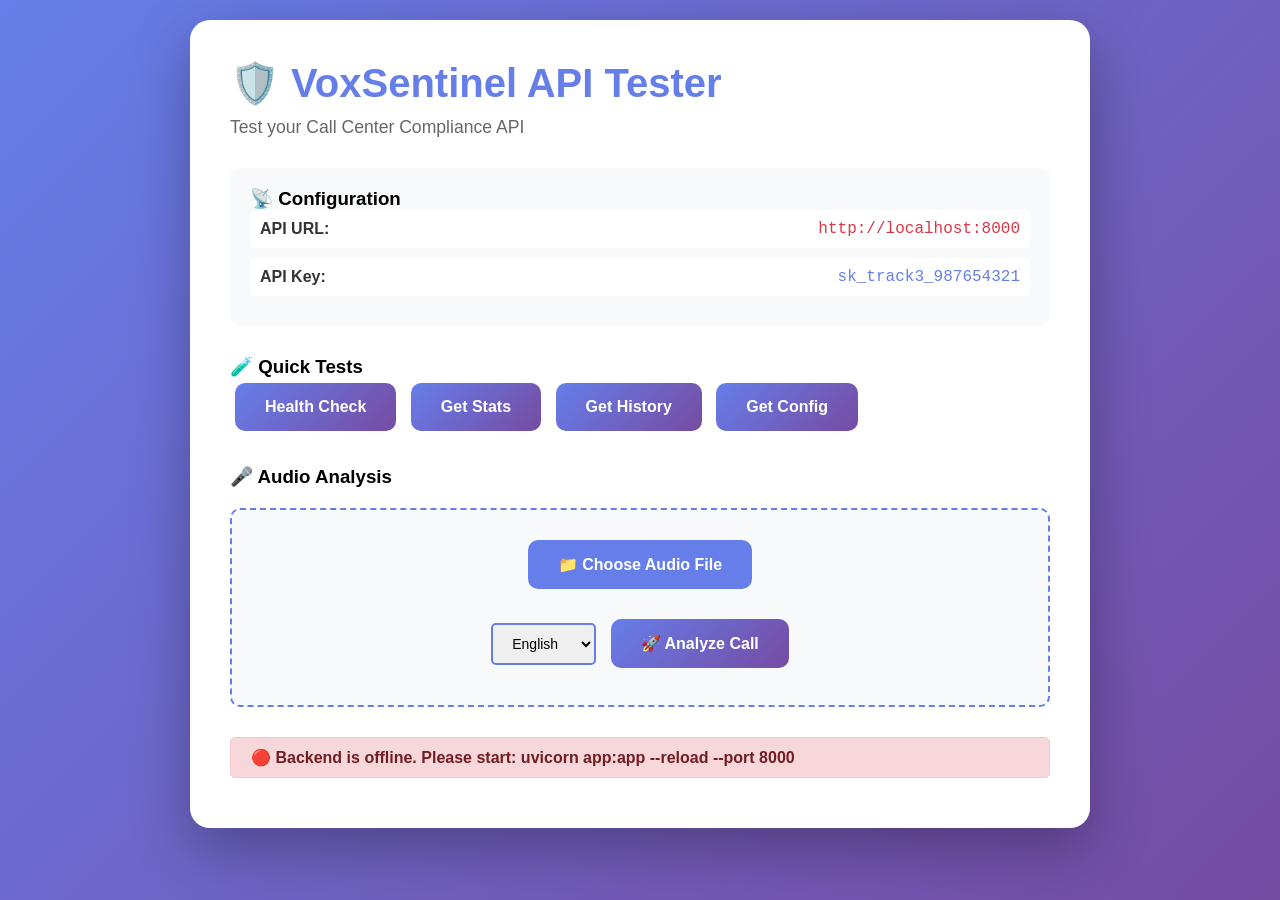
<file: test_api.html>
<!DOCTYPE html>
<html lang="en">
<head>
    <meta charset="UTF-8">
    <meta name="viewport" content="width=device-width, initial-scale=1.0">
    <title>VoxSentinel API Tester</title>
    <style>
        * {
            margin: 0;
            padding: 0;
            box-sizing: border-box;
        }
        
        body {
            font-family: 'Segoe UI', Tahoma, Geneva, Verdana, sans-serif;
            background: linear-gradient(135deg, #667eea 0%, #764ba2 100%);
            min-height: 100vh;
            padding: 20px;
        }
        
        .container {
            max-width: 900px;
            margin: 0 auto;
            background: white;
            border-radius: 20px;
            padding: 40px;
            box-shadow: 0 20px 60px rgba(0,0,0,0.3);
        }
        
        h1 {
            color: #667eea;
            margin-bottom: 10px;
            font-size: 2.5em;
        }
        
        .subtitle {
            color: #666;
            margin-bottom: 30px;
            font-size: 1.1em;
        }
        
        .config-section {
            background: #f8f9fa;
            padding: 20px;
            border-radius: 10px;
            margin-bottom: 30px;
        }
        
        .config-item {
            display: flex;
            justify-content: space-between;
            margin-bottom: 10px;
            padding: 10px;
            background: white;
            border-radius: 5px;
        }
        
        .config-label {
            font-weight: bold;
            color: #333;
        }
        
        .config-value {
            font-family: 'Courier New', monospace;
            color: #667eea;
        }
        
        .test-section {
            margin-bottom: 30px;
        }
        
        .test-button {
            background: linear-gradient(135deg, #667eea 0%, #764ba2 100%);
            color: white;
            border: none;
            padding: 15px 30px;
            border-radius: 10px;
            font-size: 16px;
            font-weight: bold;
            cursor: pointer;
            margin: 5px;
            transition: transform 0.2s, box-shadow 0.2s;
        }
        
        .test-button:hover {
            transform: translateY(-2px);
            box-shadow: 0 5px 15px rgba(102, 126, 234, 0.4);
        }
        
        .test-button:active {
            transform: translateY(0);
        }
        
        .upload-section {
            border: 2px dashed #667eea;
            padding: 30px;
            border-radius: 10px;
            text-align: center;
            margin: 20px 0;
            background: #f8f9fa;
        }
        
        input[type="file"] {
            display: none;
        }
        
        .file-label {
            display: inline-block;
            background: #667eea;
            color: white;
            padding: 15px 30px;
            border-radius: 10px;
            cursor: pointer;
            font-weight: bold;
            transition: background 0.3s;
        }
        
        .file-label:hover {
            background: #764ba2;
        }
        
        select {
            padding: 10px 15px;
            border-radius: 5px;
            border: 2px solid #667eea;
            font-size: 14px;
            margin: 10px 5px;
        }
        
        .result {
            background: #f8f9fa;
            padding: 20px;
            border-radius: 10px;
            margin-top: 20px;
            max-height: 500px;
            overflow-y: auto;
        }
        
        .result pre {
            white-space: pre-wrap;
            word-wrap: break-word;
            font-family: 'Courier New', monospace;
            font-size: 13px;
            color: #333;
        }
        
        .status {
            padding: 10px 20px;
            border-radius: 5px;
            margin: 10px 0;
            font-weight: bold;
        }
        
        .status.success {
            background: #d4edda;
            color: #155724;
            border: 1px solid #c3e6cb;
        }
        
        .status.error {
            background: #f8d7da;
            color: #721c24;
            border: 1px solid #f5c6cb;
        }
        
        .status.loading {
            background: #d1ecf1;
            color: #0c5460;
            border: 1px solid #bee5eb;
        }
        
        .loader {
            border: 4px solid #f3f3f3;
            border-top: 4px solid #667eea;
            border-radius: 50%;
            width: 40px;
            height: 40px;
            animation: spin 1s linear infinite;
            margin: 20px auto;
        }
        
        @keyframes spin {
            0% { transform: rotate(0deg); }
            100% { transform: rotate(360deg); }
        }
    </style>
</head>
<body>
    <div class="container">
        <h1>🛡️ VoxSentinel API Tester</h1>
        <p class="subtitle">Test your Call Center Compliance API</p>
        
        <div class="config-section">
            <h3>📡 Configuration</h3>
            <div class="config-item">
                <span class="config-label">API URL:</span>
                <span class="config-value" id="apiUrl">http://localhost:8000</span>
            </div>
            <div class="config-item">
                <span class="config-label">API Key:</span>
                <span class="config-value">sk_track3_987654321</span>
            </div>
        </div>
        
        <div class="test-section">
            <h3>🧪 Quick Tests</h3>
            <button class="test-button" onclick="testHealth()">Health Check</button>
            <button class="test-button" onclick="testStats()">Get Stats</button>
            <button class="test-button" onclick="testHistory()">Get History</button>
            <button class="test-button" onclick="testConfig()">Get Config</button>
        </div>
        
        <div class="test-section">
            <h3>🎤 Audio Analysis</h3>
            <div class="upload-section">
                <label for="audioFile" class="file-label">📁 Choose Audio File</label>
                <input type="file" id="audioFile" accept="audio/*">
                <p id="fileName" style="margin-top: 15px; color: #666;"></p>
                
                <select id="language">
                    <option value="English">English</option>
                    <option value="Hindi">Hindi</option>
                    <option value="Tamil">Tamil</option>
                    <option value="Spanish">Spanish</option>
                    <option value="French">French</option>
                    <option value="German">German</option>
                </select>
                
                <button class="test-button" onclick="analyzeAudio()" style="margin-top: 15px;">
                    🚀 Analyze Call
                </button>
            </div>
        </div>
        
        <div id="status"></div>
        <div id="result"></div>
    </div>
    
    <script>
        const API_URL = 'http://localhost:8000';
        const API_KEY = 'sk_track3_987654321';
        
        document.getElementById('audioFile').addEventListener('change', function(e) {
            const fileName = e.target.files[0]?.name || 'No file selected';
            document.getElementById('fileName').textContent = `Selected: ${fileName}`;
        });
        
        function showStatus(message, type) {
            const statusDiv = document.getElementById('status');
            statusDiv.innerHTML = `<div class="status ${type}">${message}</div>`;
        }
        
        function showResult(data) {
            const resultDiv = document.getElementById('result');
            resultDiv.innerHTML = `<div class="result"><pre>${JSON.stringify(data, null, 2)}</pre></div>`;
        }
        
        function showLoader() {
            const statusDiv = document.getElementById('status');
            statusDiv.innerHTML = `<div class="loader"></div>`;
        }
        
        async function testHealth() {
            showStatus('Testing health endpoint...', 'loading');
            try {
                const response = await fetch(`${API_URL}/`);
                const data = await response.json();
                showStatus(`✅ Health Check Passed (${response.status})`, 'success');
                showResult(data);
            } catch (error) {
                showStatus(`❌ Error: ${error.message}`, 'error');
            }
        }
        
        async function testStats() {
            showStatus('Fetching statistics...', 'loading');
            try {
                const response = await fetch(`${API_URL}/api/stats`);
                const data = await response.json();
                showStatus(`✅ Stats Retrieved (${response.status})`, 'success');
                showResult(data);
            } catch (error) {
                showStatus(`❌ Error: ${error.message}`, 'error');
            }
        }
        
        async function testHistory() {
            showStatus('Fetching call history...', 'loading');
            try {
                const response = await fetch(`${API_URL}/api/history?limit=5`);
                const data = await response.json();
                showStatus(`✅ History Retrieved (${data.total} total calls)`, 'success');
                showResult(data);
            } catch (error) {
                showStatus(`❌ Error: ${error.message}`, 'error');
            }
        }
        
        async function testConfig() {
            showStatus('Fetching configuration...', 'loading');
            try {
                const response = await fetch(`${API_URL}/api/config`);
                const data = await response.json();
                showStatus(`✅ Config Retrieved`, 'success');
                showResult(data);
            } catch (error) {
                showStatus(`❌ Error: ${error.message}`, 'error');
            }
        }
        
        async function analyzeAudio() {
            const fileInput = document.getElementById('audioFile');
            const language = document.getElementById('language').value;
            
            if (!fileInput.files[0]) {
                showStatus('❌ Please select an audio file first!', 'error');
                return;
            }
            
            showStatus('🎤 Reading audio file...', 'loading');
            
            const file = fileInput.files[0];
            const reader = new FileReader();
            
            reader.onload = async function(e) {
                try {
                    // Convert to base64
                    const base64Audio = btoa(
                        new Uint8Array(e.target.result)
                            .reduce((data, byte) => data + String.fromCharCode(byte), '')
                    );
                    
                    showStatus(`📡 Sending to API (${language})... This may take 10-30 seconds`, 'loading');
                    showLoader();
                    
                    const response = await fetch(`${API_URL}/api/call-analytics`, {
                        method: 'POST',
                        headers: {
                            'Content-Type': 'application/json',
                            'X-API-Key': API_KEY
                        },
                        body: JSON.stringify({
                            audio: base64Audio,
                            language: language
                        })
                    });
                    
                    const data = await response.json();
                    
                    if (response.ok) {
                        showStatus('✅ Analysis Complete!', 'success');
                        showResult(data);
                    } else {
                        showStatus(`❌ Error: ${data.detail || 'Unknown error'}`, 'error');
                        showResult(data);
                    }
                } catch (error) {
                    showStatus(`❌ Error: ${error.message}`, 'error');
                }
            };
            
            reader.readAsArrayBuffer(file);
        }
        
        // Test connection on load
        window.addEventListener('load', async () => {
            try {
                const response = await fetch(`${API_URL}/`);
                if (response.ok) {
                    document.getElementById('apiUrl').style.color = '#28a745';
                    showStatus('🟢 Backend is online and ready!', 'success');
                }
            } catch (error) {
                document.getElementById('apiUrl').style.color = '#dc3545';
                showStatus('🔴 Backend is offline. Please start: uvicorn app:app --reload --port 8000', 'error');
            }
        });
    </script>
</body>
</html>
</file>
